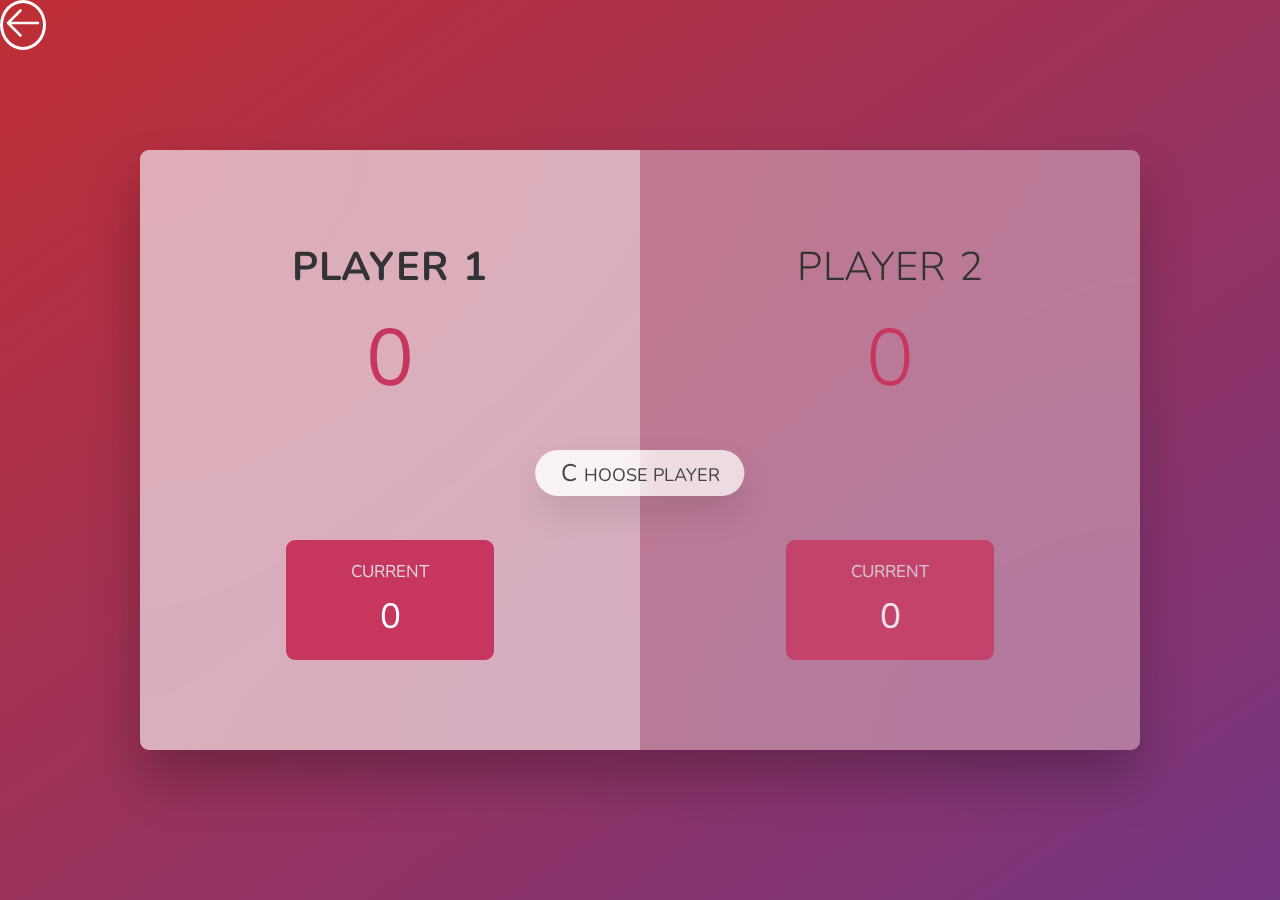
<file: 07-Pig-Game/starter/index.html>
<!DOCTYPE html>
<html lang="en">
  <head>
    <meta charset="UTF-8" />
    <meta name="viewport" content="width=device-width, initial-scale=1.0" />
    <meta http-equiv="X-UA-Compatible" content="ie=edge" />
    <link rel="stylesheet" href="style.css" />
    <title>Pig Game</title>
  </head>
  <body>
    <div class="btn-back">
      <a href="/page/breed.html">
        <svg
          xmlns="http://www.w3.org/2000/svg"
          fill="none"
          viewBox="0 0 24 24"
          stroke-width="1.5"
          stroke="currentColor"
          class="btn-back-icon"
        >
          <path
            stroke-linecap="round"
            stroke-linejoin="round"
            d="M10.5 19.5 3 12m0 0 7.5-7.5M3 12h18"
          />
        </svg>
      </a>
    </div>
    <main>
      <section class="player player--0 player--active">
        <h2 class="name" id="name--0">Player 1</h2>
        <p class="score" id="score--0">43</p>
        <div class="current">
          <p class="current-label">Current</p>
          <p class="current-score" id="current--0">0</p>
        </div>
      </section>
      <section class="player player--1">
        <h2 class="name" id="name--1">Player 2</h2>
        <p class="score" id="score--1">24</p>
        <div class="current">
          <p class="current-label">Current</p>
          <p class="current-score" id="current--1">0</p>
        </div>
      </section>

      <img src="dice-5.png" alt="Playing dice" class="dice" />
      <button class="btn btn--new">🔄 New game</button>
      <button class="btn btn--choosePlayer">Choose player</button>
      <button class="btn btn--roll">🎲 Roll dice</button>
      <button class="btn btn--hold">📥 Hold</button>
    </main>
    <!-- question -->
    <section id="pop-up-question" class="hidden">
      <p>
        Lorem ipsum, dolor sit amet consectetur adipisicing elit. Enim eum
        consequatur quaerat laborum optio tenetur deleniti maxime nesciunt?
        Tenetur, nobis ducimus? Quasi hic molestias similique, saepe quos
        deleniti aspernatur facilis.
      </p>

      <form id="form">
        <p id="form-prompt">How old are you?</p>
        <input type="radio" id="radio-a" name="chemistry" value="a" />
        <label for="child">17 years or younger</label><br />
        <input type="radio" id="radio-b" name="chemistry" value="b" />
        <label for="adult">18 - 64 years</label><br />
        <input type="radio" id="radio-c" name="chemistry" value="c" />
        <label for="senior">65 years or older</label> <br />
        <input type="radio" id=radio-d" name="chemistry" value="d" />
        <label for="senr">65 years or older</label>

        <div><button id="button-submit" type="submit">Submit</button></div>
      </form>
    </section>
    <script src="./storage.js"></script>
    <script src="script.js"></script>
  </body>
</html>
</file>
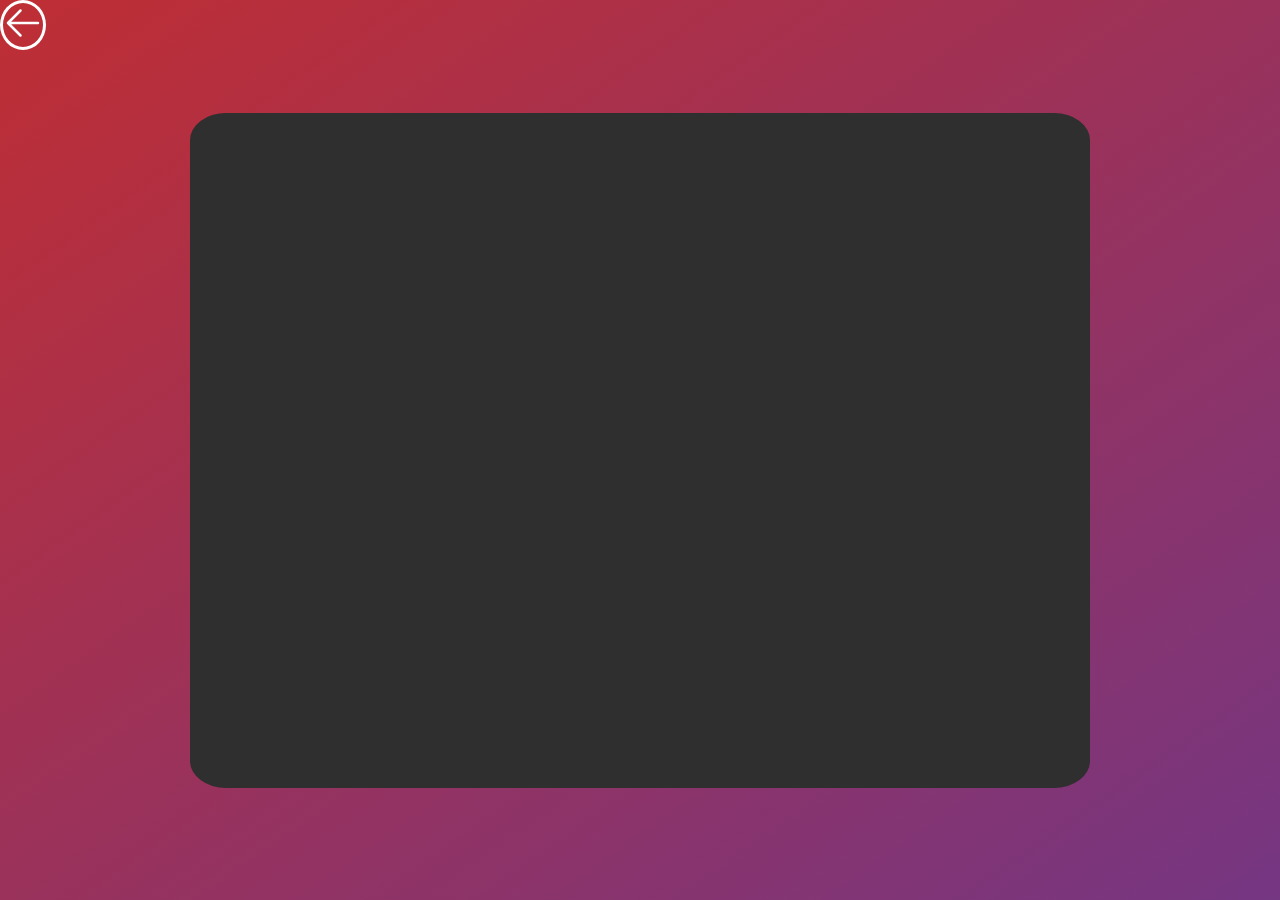
<file: training/starter/index.html>
<!DOCTYPE html>
<html lang="en">
  <head>
    <meta charset="UTF-8" />
    <meta name="viewport" content="width=device-width, initial-scale=1.0" />
    <meta http-equiv="X-UA-Compatible" content="ie=edge" />
    <link rel="stylesheet" href="style.css" />
    <title>Practitce</title>
  </head>
  <body>
    <section id="pop-up-question"></section>
    <div class="btn-back">
      <a href="/page/breed.html">
        <svg
          xmlns="http://www.w3.org/2000/svg"
          fill="none"
          viewBox="0 0 24 24"
          stroke-width="1.5"
          stroke="currentColor"
          class="btn-back-icon"
        >
          <path
            stroke-linecap="round"
            stroke-linejoin="round"
            d="M10.5 19.5 3 12m0 0 7.5-7.5M3 12h18"
          />
        </svg>
      </a>
    </div>
    <script src="./storage.js"></script>
    <script src="script.js"></script>
  </body>
</html>
</file>
<file: 07-Pig-Game/starter/style.css>
@import url('https://fonts.googleapis.com/css2?family=Nunito&display=swap');

* {
  margin: 0;
  padding: 0;
  box-sizing: inherit;
}

html {
  font-size: 62.5%;
  box-sizing: border-box;
}

body {
  font-family: 'Nunito', sans-serif;
  font-weight: 400;
  height: 100vh;
  color: #333;
  background-image: linear-gradient(to top left, #753682 0%, #bf2e34 100%);
  display: flex;
  align-items: center;
  justify-content: center;
  position: relative;
}

/* LAYOUT */
main {
  position: relative;
  width: 100rem;
  height: 60rem;
  background-color: rgba(255, 255, 255, 0.35);
  backdrop-filter: blur(200px);
  filter: blur();
  box-shadow: 0 3rem 5rem rgba(0, 0, 0, 0.25);
  border-radius: 9px;
  overflow: hidden;
  display: flex;
}

.player {
  flex: 50%;
  padding: 9rem;
  display: flex;
  flex-direction: column;
  align-items: center;
  transition: all 0.75s;
}

/* ELEMENTS */
.name {
  position: relative;
  font-size: 4rem;
  text-transform: uppercase;
  letter-spacing: 1px;
  word-spacing: 2px;
  font-weight: 300;
  margin-bottom: 1rem;
}

.score {
  font-size: 8rem;
  font-weight: 300;
  color: #c7365f;
  margin-bottom: auto;
}

.player--active {
  background-color: rgba(255, 255, 255, 0.4);
}
.player--active .name {
  font-weight: 700;
}
.player--active .score {
  font-weight: 400;
}

.player--active .current {
  opacity: 1;
}

.current {
  background-color: #c7365f;
  opacity: 0.8;
  border-radius: 9px;
  color: #fff;
  width: 65%;
  padding: 2rem;
  text-align: center;
  transition: all 0.75s;
}

.current-label {
  text-transform: uppercase;
  margin-bottom: 1rem;
  font-size: 1.7rem;
  color: #ddd;
}

.current-score {
  font-size: 3.5rem;
}

/* ABSOLUTE POSITIONED ELEMENTS */
.btn {
  position: absolute;
  left: 50%;
  transform: translateX(-50%);
  color: #444;
  background: none;
  border: none;
  font-family: inherit;
  font-size: 1.8rem;
  text-transform: uppercase;
  cursor: pointer;
  font-weight: 400;
  transition: all 0.2s;

  background-color: white;
  background-color: rgba(255, 255, 255, 0.6);
  backdrop-filter: blur(10px);

  padding: 0.7rem 2.5rem;
  border-radius: 50rem;
  box-shadow: 0 1.75rem 3.5rem rgba(0, 0, 0, 0.1);
}

.btn::first-letter {
  font-size: 2.4rem;
  display: inline-block;
  margin-right: 0.7rem;
}

.btn--new {
  top: 4rem;
}
.btn--roll {
  top: 39.3rem;
}
.btn--hold {
  top: 46.1rem;
}

.btn:active {
  transform: translate(-50%, 3px);
  box-shadow: 0 1rem 2rem rgba(0, 0, 0, 0.15);
}

.btn:focus {
  outline: none;
}

.dice {
  position: absolute;
  left: 50%;
  top: 16.5rem;
  transform: translateX(-50%);
  height: 10rem;
  box-shadow: 0 2rem 5rem rgba(0, 0, 0, 0.2);
}

.player--winner {
  background-color: #2f2f2f;
}

.player--winner .name {
  font-weight: 700;
  color: #c7365f;
}

.hidden {
  display: none;
}

#pop-up-question {
  border-radius: 4%;
  position: absolute;
  width: 100vh;
  height: 75vh;
  background-color: #2f2f2f;
  color: white;
  font-size: 30px;
  padding: 5%;
}

#button-submit {
  text-align: center;
  max-width: 100px;
  height: auto;
  border-radius: 8px;
  padding: 5px;
  background-color: #fff;
  font-size: 22px;
  color: #2f2f2f;
  font-weight: bold;
}

.no-click {
  pointer-events: none;
}

.btn-back {
  position: absolute;
  top: 0;
  left: 0;
  width: auto;
  height: auto;
  border-radius: 50%;
  border: 3px solid #fff;
}
.btn-back-icon {
  color: #fff;
  width: 40px;
  height: auto;
}

.btn--choosePlayer {
  top: 30rem;
}
</file>
<file: training/starter/style.css>
@import url('https://fonts.googleapis.com/css2?family=Nunito&display=swap');

* {
  margin: 0;
  padding: 0;
  box-sizing: inherit;
}

html {
  font-size: 62.5%;
  box-sizing: border-box;
}

body {
  font-family: 'Nunito', sans-serif;
  font-weight: 400;
  height: 100vh;
  color: #333;
  background-image: linear-gradient(to top left, #753682 0%, #bf2e34 100%);
  display: flex;
  align-items: center;
  justify-content: center;
  position: relative;
}

/* LAYOUT */
main {
  position: relative;
  width: 100rem;
  height: 60rem;
  background-color: rgba(255, 255, 255, 0.35);
  backdrop-filter: blur(200px);
  filter: blur();
  box-shadow: 0 3rem 5rem rgba(0, 0, 0, 0.25);
  border-radius: 9px;
  overflow: hidden;
  display: flex;
}

.player {
  flex: 50%;
  padding: 9rem;
  display: flex;
  flex-direction: column;
  align-items: center;
  transition: all 0.75s;
}

/* ELEMENTS */
.name {
  position: relative;
  font-size: 4rem;
  text-transform: uppercase;
  letter-spacing: 1px;
  word-spacing: 2px;
  font-weight: 300;
  margin-bottom: 1rem;
}

.score {
  font-size: 8rem;
  font-weight: 300;
  color: #c7365f;
  margin-bottom: auto;
}

.player--active {
  background-color: rgba(255, 255, 255, 0.4);
}
.player--active .name {
  font-weight: 700;
}
.player--active .score {
  font-weight: 400;
}

.player--active .current {
  opacity: 1;
}

.current {
  background-color: #c7365f;
  opacity: 0.8;
  border-radius: 9px;
  color: #fff;
  width: 65%;
  padding: 2rem;
  text-align: center;
  transition: all 0.75s;
}

.current-label {
  text-transform: uppercase;
  margin-bottom: 1rem;
  font-size: 1.7rem;
  color: #ddd;
}

.current-score {
  font-size: 3.5rem;
}

/* ABSOLUTE POSITIONED ELEMENTS */
.btn {
  position: absolute;
  left: 50%;
  transform: translateX(-50%);
  color: #444;
  background: none;
  border: none;
  font-family: inherit;
  font-size: 1.8rem;
  font-weight: bolder;
  cursor: pointer;
  transition: all 0.2s;

  background-color: white;
  background-color: rgba(255, 255, 255, 0.6);
  backdrop-filter: blur(10px);

  padding: 0.7rem 2.5rem;
  border-radius: 50rem;
  box-shadow: 0 1.75rem 3.5rem rgba(0, 0, 0, 0.1);
}

.btn--new {
  top: 4rem;
}
.btn--roll {
  top: 39.3rem;
}
.btn--hold {
  top: 46.1rem;
}

.btn:active {
  transform: translate(-50%, 3px);
  box-shadow: 0 1rem 2rem rgba(0, 0, 0, 0.15);
}

.btn:focus {
  outline: none;
}

.dice {
  position: absolute;
  left: 50%;
  top: 16.5rem;
  transform: translateX(-50%);
  height: 10rem;
  box-shadow: 0 2rem 5rem rgba(0, 0, 0, 0.2);
}

.player--winner {
  background-color: #2f2f2f;
}

.player--winner .name {
  font-weight: 700;
  color: #c7365f;
}

.hidden {
  display: none;
}

#pop-up-question {
  border-radius: 4%;
  position: absolute;
  width: 100vh;
  height: 75vh;
  background-color: #2f2f2f;
  color: white;
  font-size: 30px;
  padding: 5%;
}

#button-submit,
#button-next {
  text-align: center;
  max-width: 100px;
  height: auto;
  border-radius: 8px;
  padding: 5px;
  background-color: #fff;
  font-size: 22px;
  color: #2f2f2f;
  font-weight: bold;
}

#success {
  color: #2ebf52;
}
#danger {
  color: #bf2e34;
}
.btn-back {
  position: absolute;
  top: 0;
  left: 0;
  width: auto;
  height: auto;
  border-radius: 50%;
  border: 3px solid #fff;
}
.btn-back-icon {
  color: #fff;
  width: 40px;
  height: auto;
}
</file>
